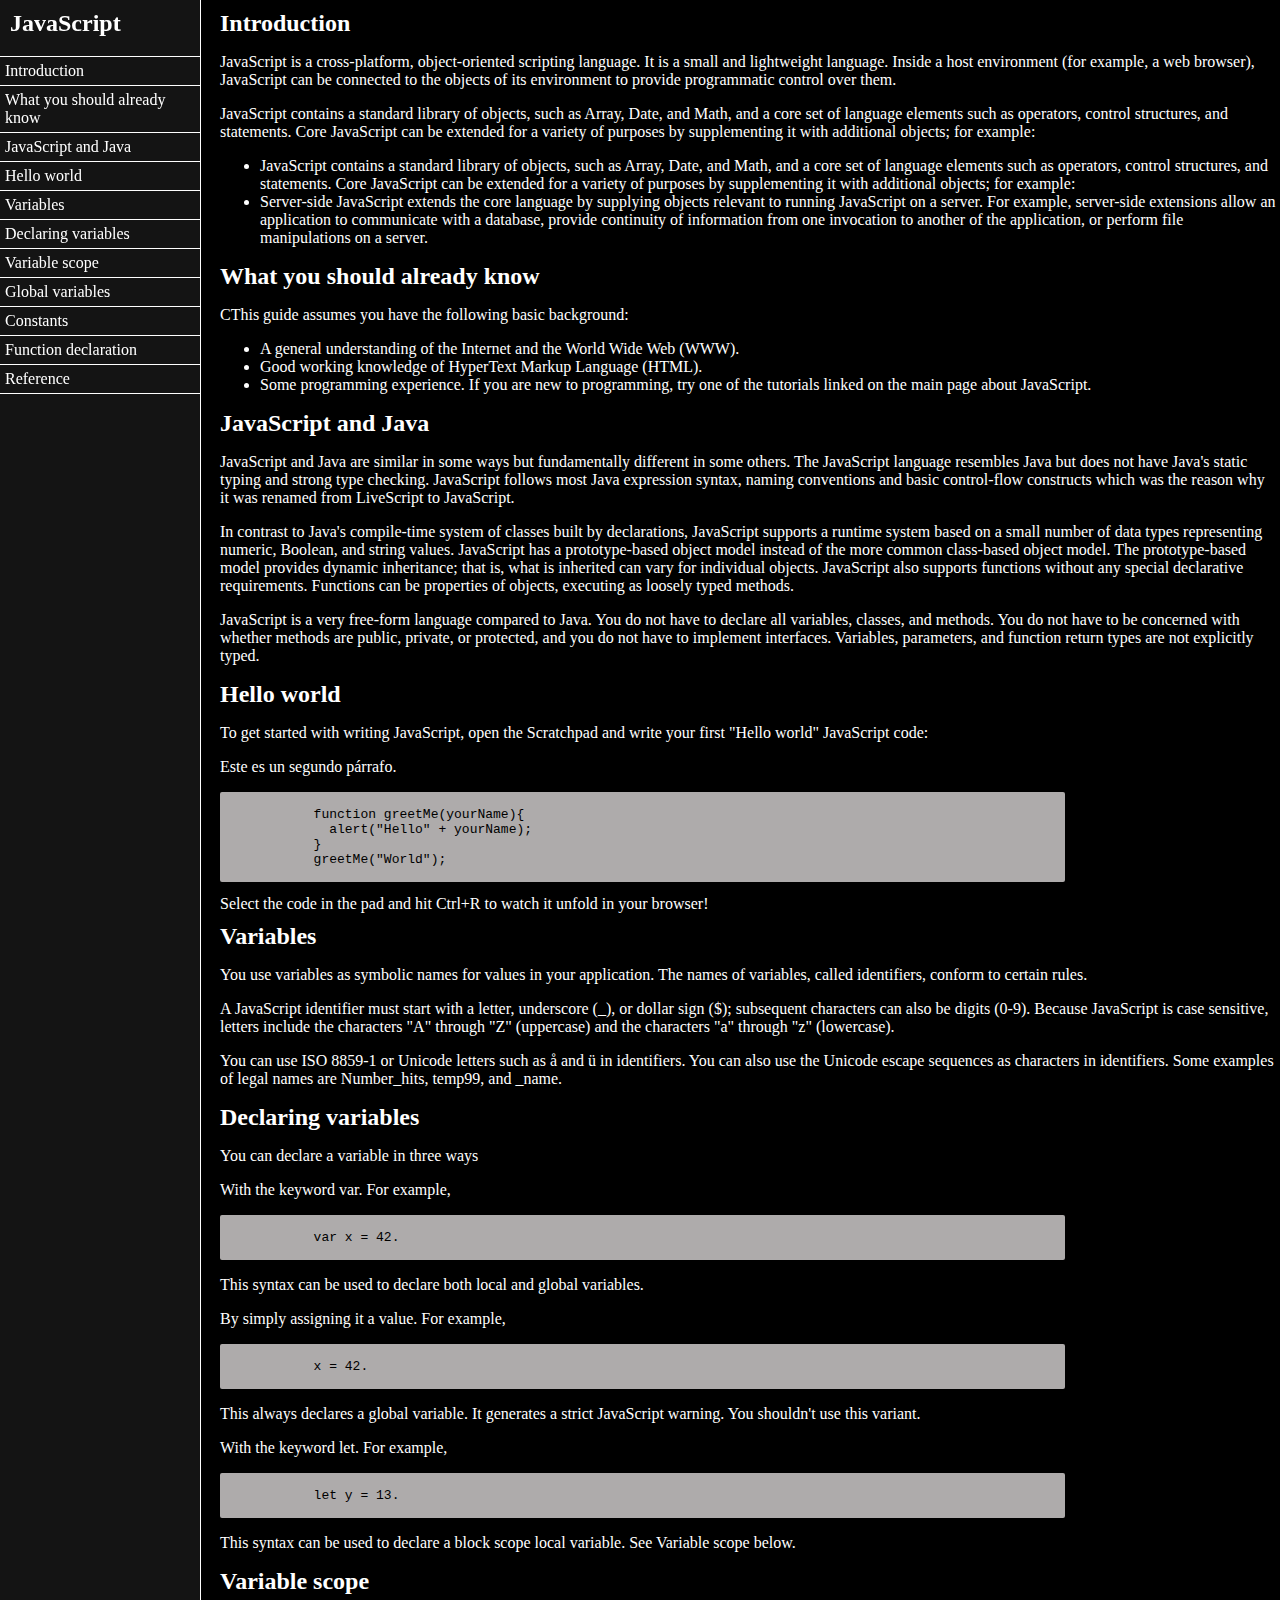
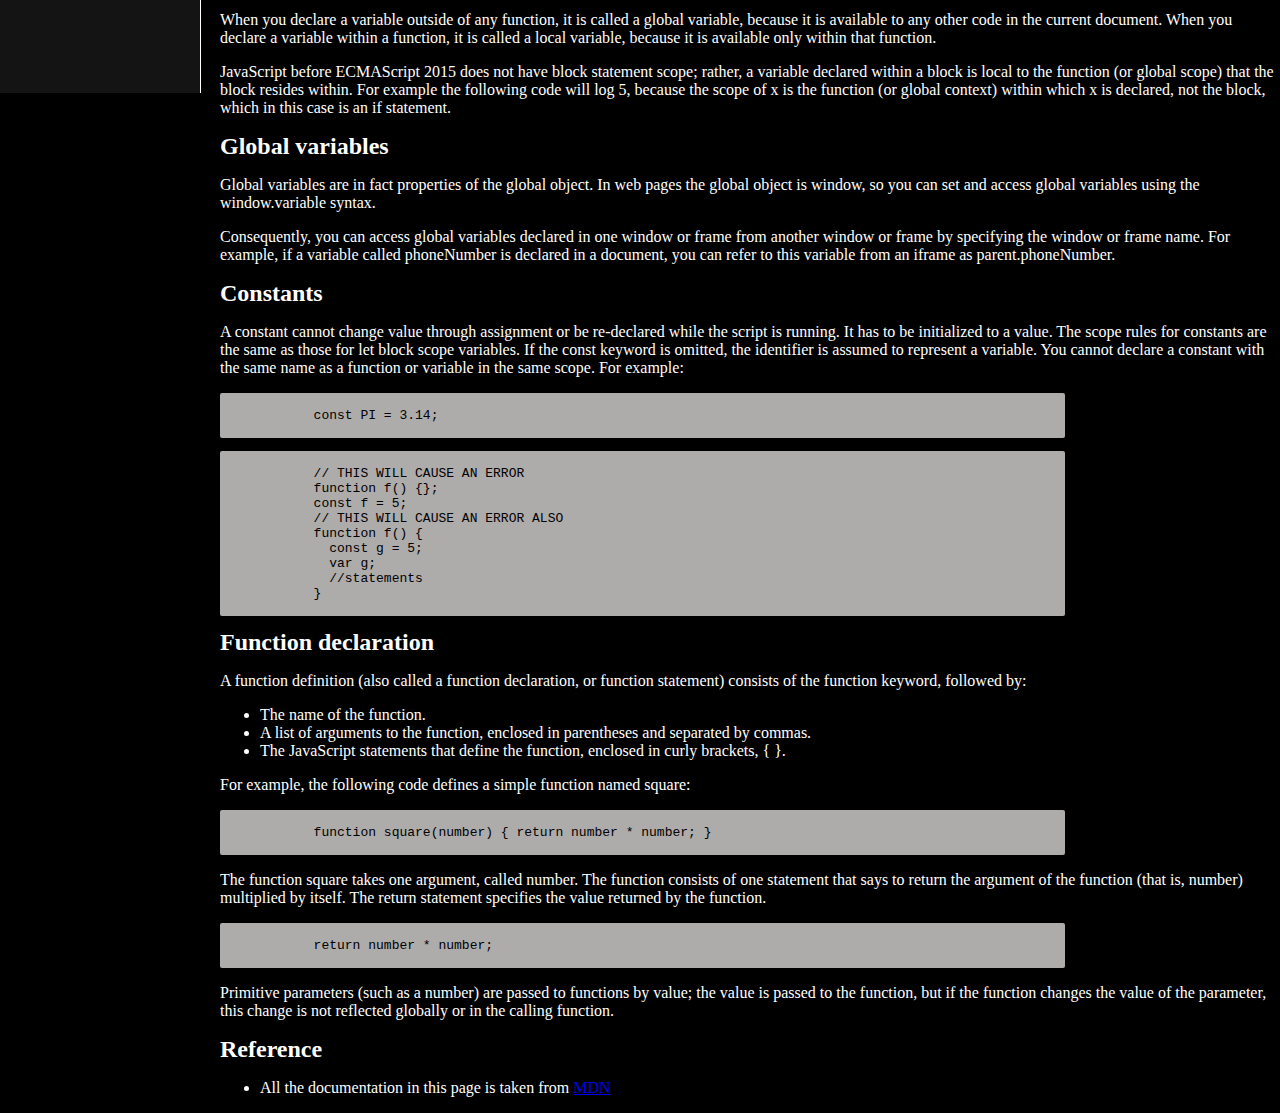
<file: Documentación tecnica FreeCodeCamp/index.html>
<!DOCTYPE html>
<html lang="en">
  <head>
    <meta charset="UTF-8" />
    <meta name="viewport" content="width=device-width, initial-scale=1.0" />
    <link rel="stylesheet" href="./styles.css" />
    <title>Documentacion</title>
  </head>
  <body>
    <nav id="navbar">
      <header id="title-nav">JavaScript</header>
      <ul id="navbar-ul">
        <a class="nav-link1" href="#Introduction">Introduction</a>
        <a class="nav-link" href="#What you should already know">What you should already know</a>
        <a class="nav-link" href="#JavaScript and Java">JavaScript and Java</a>
        <a class="nav-link" href="#Hello world">Hello world</a>
        <a class="nav-link" href="#Variables">Variables</a>
        <a class="nav-link" href="#Declaring variables">Declaring variables</a>
        <a class="nav-link" href="#Variable scope">Variable scope</a>
        <a class="nav-link" href="#Global variables">Global variables</a>
        <a class="nav-link" href="#Constants">Constants</a>
        <a class="nav-link" href="#Function declaration">Function declaration</a>
        <a class="nav-link" href="#Reference">Reference</a>
      </ul>
    </nav>

    <main id="main-doc">
      <section id="Introduction" class="main-section">
        <header>Introduction</header>
        <p>
          JavaScript is a cross-platform, object-oriented scripting language. It
          is a small and lightweight language. Inside a host environment (for
          example, a web browser), JavaScript can be connected to the objects of
          its environment to provide programmatic control over them.
        </p>
        <p>
          JavaScript contains a standard library of objects, such as Array,
          Date, and Math, and a core set of language elements such as operators,
          control structures, and statements. Core JavaScript can be extended
          for a variety of purposes by supplementing it with additional objects;
          for example:
        </p>
        <ul>
          <li>
            JavaScript contains a standard library of objects, such as Array,
            Date, and Math, and a core set of language elements such as
            operators, control structures, and statements. Core JavaScript can
            be extended for a variety of purposes by supplementing it with
            additional objects; for example:
          </li>
          <li>
            Server-side JavaScript extends the core language by supplying
            objects relevant to running JavaScript on a server. For example,
            server-side extensions allow an application to communicate with a
            database, provide continuity of information from one invocation to
            another of the application, or perform file manipulations on a
            server.
          </li>
        </ul>
      </section>

      <section id="What you should already know" class="main-section">
        <header>What you should already know</header>
        <p>CThis guide assumes you have the following basic background:</p>
        <ul>
          <li>
            A general understanding of the Internet and the World Wide Web
            (WWW).
          </li>
          <li>Good working knowledge of HyperText Markup Language (HTML).</li>
          <li>
            Some programming experience. If you are new to programming, try one
            of the tutorials linked on the main page about JavaScript.
          </li>
        </ul>
      </section>

      <section id="JavaScript and Java" class="main-section">
        <header>JavaScript and Java</header>
        <p>
          JavaScript and Java are similar in some ways but fundamentally
          different in some others. The JavaScript language resembles Java but
          does not have Java's static typing and strong type checking.
          JavaScript follows most Java expression syntax, naming conventions and
          basic control-flow constructs which was the reason why it was renamed
          from LiveScript to JavaScript.
        </p>
        <p>
          In contrast to Java's compile-time system of classes built by
          declarations, JavaScript supports a runtime system based on a small
          number of data types representing numeric, Boolean, and string values.
          JavaScript has a prototype-based object model instead of the more
          common class-based object model. The prototype-based model provides
          dynamic inheritance; that is, what is inherited can vary for
          individual objects. JavaScript also supports functions without any
          special declarative requirements. Functions can be properties of
          objects, executing as loosely typed methods.
        </p>
        <p>
          JavaScript is a very free-form language compared to Java. You do not
          have to declare all variables, classes, and methods. You do not have
          to be concerned with whether methods are public, private, or
          protected, and you do not have to implement interfaces. Variables,
          parameters, and function return types are not explicitly typed.
        </p>
      </section>

      <section id="Hello world" class="main-section">
        <header>Hello world</header>
        <p>
          To get started with writing JavaScript, open the Scratchpad and write
          your first "Hello world" JavaScript code:
        </p>
        <p>Este es un segundo párrafo.</p>
        <pre>
          <code>
            function greetMe(yourName){
              alert("Hello" + yourName);
            }
            greetMe("World");
          </code>
        </pre>
        Select the code in the pad and hit Ctrl+R to watch it unfold in your
        browser!
      </section>

      <section id="Variables" class="main-section">
        <header>Variables</header>
        <p>
          You use variables as symbolic names for values in your application.
          The names of variables, called identifiers, conform to certain rules.
        </p>
        <p>
          A JavaScript identifier must start with a letter, underscore (_), or
          dollar sign ($); subsequent characters can also be digits (0-9).
          Because JavaScript is case sensitive, letters include the characters
          "A" through "Z" (uppercase) and the characters "a" through "z"
          (lowercase).
        </p>
        <p>
          You can use ISO 8859-1 or Unicode letters such as å and ü in
          identifiers. You can also use the Unicode escape sequences as
          characters in identifiers. Some examples of legal names are
          Number_hits, temp99, and _name.
        </p>
      </section>

      <section id="Declaring variables" class="main-section">
        <header>Declaring variables</header>
        <p>You can declare a variable in three ways</p>
        <p>With the keyword var. For example,</p>
        <pre>
          <code>
            var x = 42.
          </code>
        </pre>
        <p>
          This syntax can be used to declare both local and global variables.
        </p>
        <p>By simply assigning it a value. For example,</p>
        <pre>
          <code>
            x = 42.
          </code>
        </pre>
        <p>
          This always declares a global variable. It generates a strict
          JavaScript warning. You shouldn't use this variant.
        </p>
        <p>With the keyword let. For example,</p>
        <pre>
          <code>
            let y = 13.
          </code>
        </pre>
        <p>
          This syntax can be used to declare a block scope local variable. See
          Variable scope below.
        </p>
      </section>

      <section id="Variable scope" class="main-section">
        <header>Variable scope</header>
        <p>
          When you declare a variable outside of any function, it is called a
          global variable, because it is available to any other code in the
          current document. When you declare a variable within a function, it is
          called a local variable, because it is available only within that
          function.
        </p>
        <p>
          JavaScript before ECMAScript 2015 does not have block statement scope;
          rather, a variable declared within a block is local to the function
          (or global scope) that the block resides within. For example the
          following code will log 5, because the scope of x is the function (or
          global context) within which x is declared, not the block, which in
          this case is an if statement.
        </p>
      </section>

      <section id="Global variables" class="main-section">
        <header>Global variables</header>
        <p>
          Global variables are in fact properties of the global object. In web
          pages the global object is window, so you can set and access global
          variables using the window.variable syntax.
        </p>
        <p>
          Consequently, you can access global variables declared in one window
          or frame from another window or frame by specifying the window or
          frame name. For example, if a variable called phoneNumber is declared
          in a document, you can refer to this variable from an iframe as
          parent.phoneNumber.
        </p>
      </section>

      <section id="Constants" class="main-section">
        <header>Constants</header>
        <p>
          A constant cannot change value through assignment or be re-declared
          while the script is running. It has to be initialized to a value. The
          scope rules for constants are the same as those for let block scope
          variables. If the const keyword is omitted, the identifier is assumed
          to represent a variable. You cannot declare a constant with the same
          name as a function or variable in the same scope. For example:
        </p>
        <pre>
          <code>
            const PI = 3.14;
          </code>
        </pre>
        <pre>
          <code>
            // THIS WILL CAUSE AN ERROR
            function f() {};
            const f = 5;
            // THIS WILL CAUSE AN ERROR ALSO
            function f() {
              const g = 5;
              var g;
              //statements
            }
          </code>
        </pre>
      </section>

      <section id="Function declaration" class="main-section">
        <header>Function declaration</header>
        <p>
          A function definition (also called a function declaration, or function statement) consists of the function keyword, followed by:
        </p>
        <ul>
          <li>The name of the function.</li>
          <li>A list of arguments to the function, enclosed in parentheses and separated by commas.</li>
          <li>The JavaScript statements that define the function, enclosed in curly brackets, { }.</li>
        </ul>
        <p>For example, the following code defines a simple function named square:</p>
        <pre>
          <code>
            function square(number) { return number * number; }
          </code>
        </pre>
        <p>The function square takes one argument, called number. The function consists of one statement that says to return the argument of the function (that is, number) multiplied by itself. The return statement specifies the value returned by the function.</p>
        <pre>
          <code>
            return number * number;
          </code>
        </pre>
        <p>
          Primitive parameters (such as a number) are passed to functions by value; the value is passed to the function, but if the function changes the value of the parameter, this change is not reflected globally or in the calling function.
        </p>
      </section>

      <section id="Reference" class="main-section">
        <header>Reference</header>
        <ul>
          <li>All the documentation in this page is taken from <a href="https://developer.mozilla.org/en-US/docs/Web/JavaScript/Guide" id="MDN">MDN</a></li>
        </ul>
      </section>
    </main>
  </body>
</html>
</file>
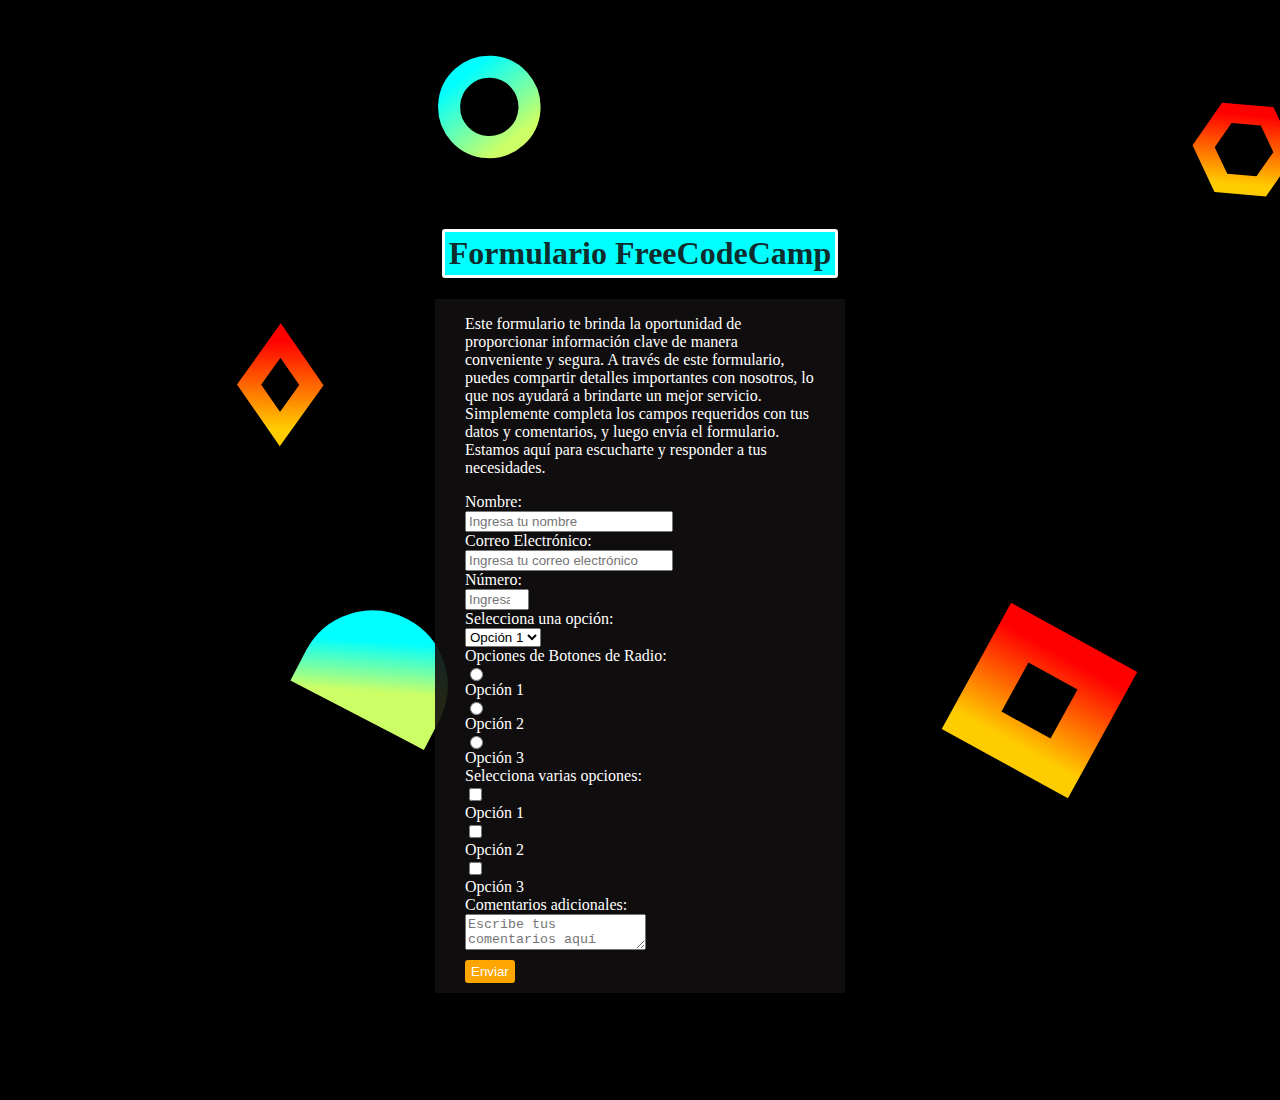
<file: Formulario FreeCodeCamp/index.html>
<!DOCTYPE html>
<html lang="en">
  <head>
    <meta charset="UTF-8" />
    <meta name="viewport" content="width=device-width, initial-scale=1.0" />
    <title>Formulario FreeCodeCamp</title>
  </head>
  <body>
    <h1 id="title">Formulario FreeCodeCamp</h1>
    <form
      id="survey-form"
      action="tu_archivo_de_procesamiento.php"
      method="POST"
    >
      <link rel="stylesheet" href="./styles.css" />
      <p id="description">Este formulario te brinda la oportunidad de proporcionar información clave de manera conveniente y segura. A través de este formulario, puedes compartir detalles importantes con nosotros, lo que nos ayudará a brindarte un mejor servicio. Simplemente completa los campos requeridos con tus datos y comentarios, y luego envía el formulario. Estamos aquí para escucharte y responder a tus necesidades.</p>
      <label for="name" id="name-label">Nombre:</label>
      <input
        type="text"
        id="name"
        name="name"
        required
        placeholder="Ingresa tu nombre"
      />

      <label for="email" id="email-label">Correo Electrónico:</label>
      <input
        type="email"
        id="email"
        name="email"
        required
        placeholder="Ingresa tu correo electrónico"
      />

      <label for="number" id="number-label">Número:</label>
      <input
        type="number"
        id="number"
        name="number"
        min="1"
        max="100"
        required
        placeholder="Ingresa un número válido"
      />

      <label for="dropdown">Selecciona una opción:</label>
      <select id="dropdown" name="dropdown">
        <option value="opcion1">Opción 1</option>
        <option value="opcion2">Opción 2</option>
        <option value="opcion3">Opción 3</option>
      </select>

      <label>Opciones de Botones de Radio:</label>
      <input type="radio" name="radio-group" value="opcion1" /> Opción 1
      <input type="radio" name="radio-group" value="opcion2" /> Opción 2
      <input type="radio" name="radio-group" value="opcion3" /> Opción 3

      <label>Selecciona varias opciones:</label>
      <input type="checkbox" name="checkbox-group" value="opcion1" /> Opción 1
      <input type="checkbox" name="checkbox-group" value="opcion2" /> Opción 2
      <input type="checkbox" name="checkbox-group" value="opcion3" /> Opción 3

      <label for="comments">Comentarios adicionales:</label>
      <textarea
        id="comments"
        name="comments"
        placeholder="Escribe tus comentarios aquí"
      ></textarea>

      <button type="submit" id="submit">Enviar</button>
    </form>
  </body>
</html>
</file>
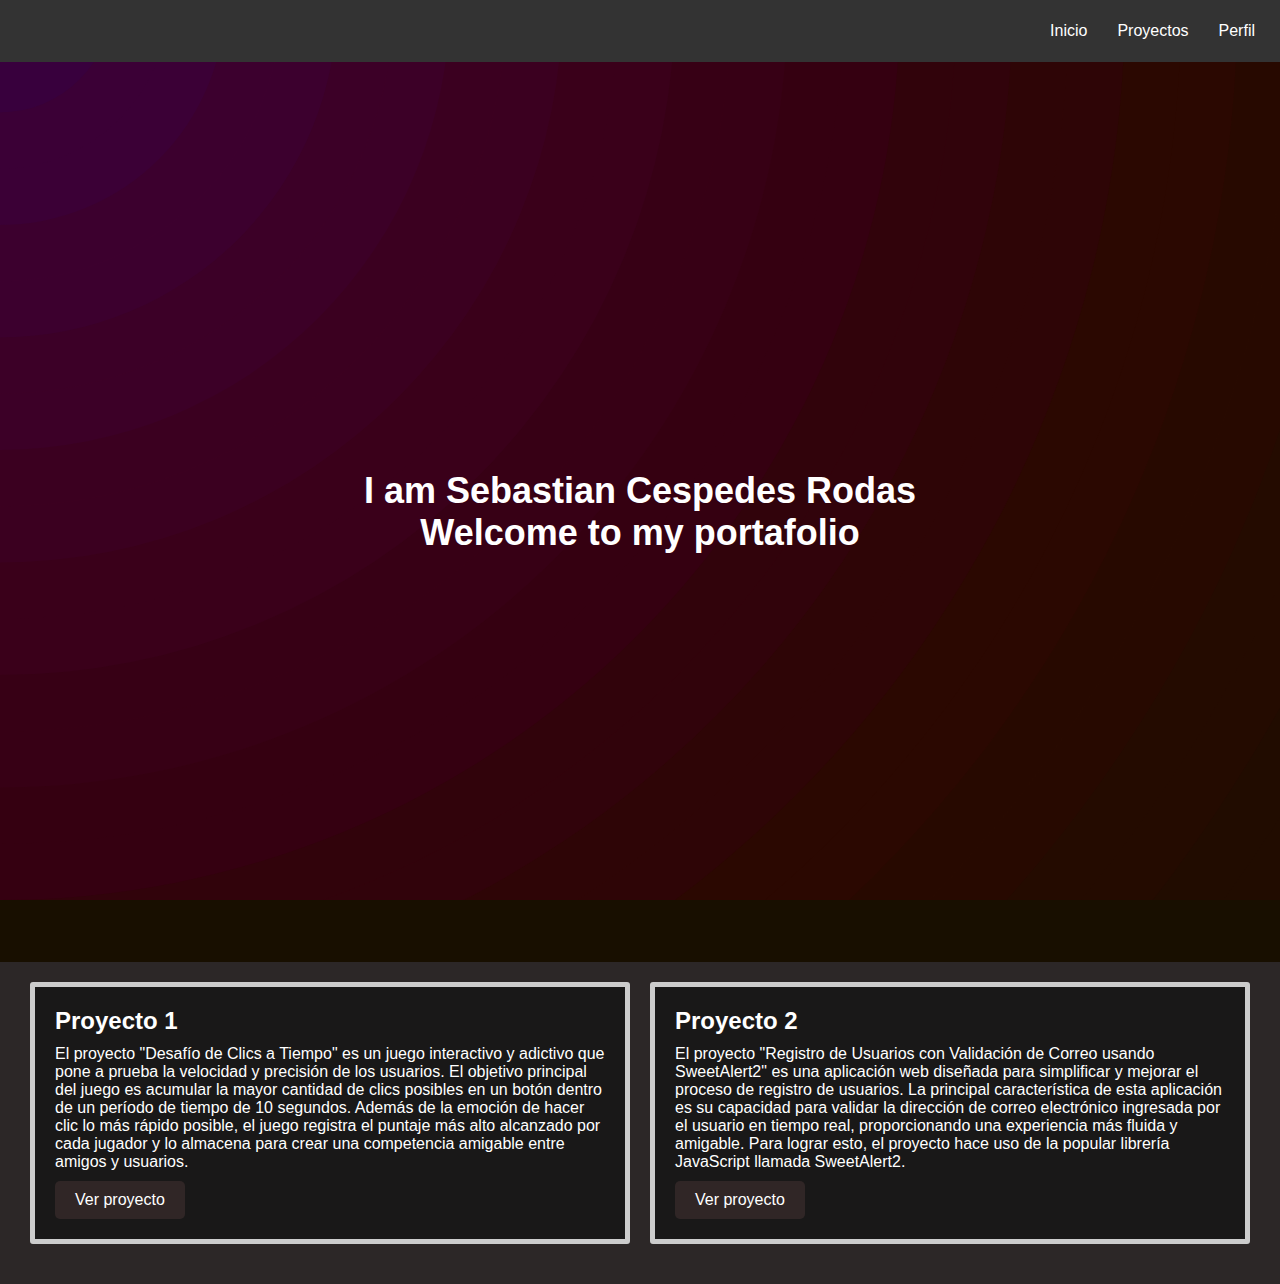
<file: Portafolio FreeCodeCamp/index.html>
<!DOCTYPE html>
<html lang="en">
  <head>
    <meta charset="UTF-8" />
    <meta name="viewport" content="width=device-width, initial-scale=1.0" />
    <link rel="stylesheet" href="./index.css" />
    <title>Portafolio Vanillajs</title>
  </head>
  <body>

    <header id="navbar">
      <nav>
        <ul>
          <li><a href="#welcome-section">Inicio</a></li>
          <li><a href="#projects">Proyectos</a></li>
          <li>
            <a
              id="profile-link"
              href="https://github.com/SebastianINF"
              target="_blank"
              >Perfil</a
            >
          </li>
        </ul>
      </nav>
    </header>
    
      <section id="welcome-section">
        <h1>I am Sebastian Cespedes Rodas</h1>
        <h1>Welcome to my portafolio</h1>
      </section>
    </svg>

    <section id="projects">
      <div class="project-tile">
        <h2>Proyecto 1</h2>
        <p>El proyecto "Desafío de Clics a Tiempo" es un juego interactivo y adictivo que pone a prueba la velocidad y precisión de los usuarios. El objetivo principal del juego es acumular la mayor cantidad de clics posibles en un botón dentro de un período de tiempo de 10 segundos. Además de la emoción de hacer clic lo más rápido posible, el juego registra el puntaje más alto alcanzado por cada jugador y lo almacena para crear una competencia amigable entre amigos y usuarios.</p>
        <a href="./boton.html">Ver proyecto</a>
      </div>

      <div class="project-tile">
        <h2>Proyecto 2</h2>
        <p>El proyecto "Registro de Usuarios con Validación de Correo usando SweetAlert2" es una aplicación web diseñada para simplificar y mejorar el proceso de registro de usuarios. La principal característica de esta aplicación es su capacidad para validar la dirección de correo electrónico ingresada por el usuario en tiempo real, proporcionando una experiencia más fluida y amigable. Para lograr esto, el proyecto hace uso de la popular librería JavaScript llamada SweetAlert2.</p>
        <a href="./registro portafolio/registro - copia.html">Ver proyecto</a>
      </div>
    </section>

  </body>
</html>
</file>
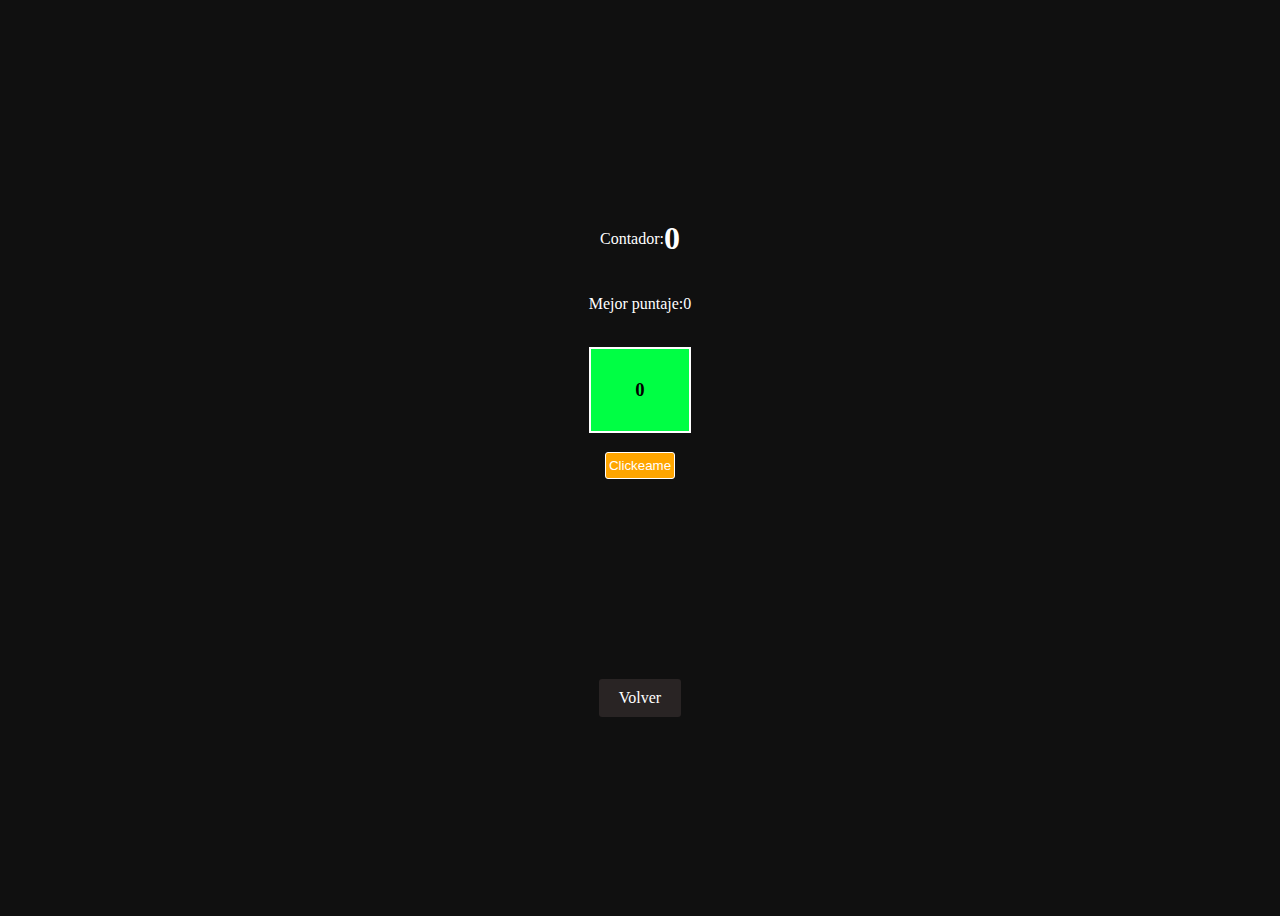
<file: Portafolio FreeCodeCamp/boton.html>
<!DOCTYPE html>
<html lang="en">
  <head>
    <meta charset="UTF-8" />
    <meta name="viewport" content="width=device-width, initial-scale=1.0" />
    <title>BotonVanilla</title>
    <style>
      body {
        display: flex;
        flex-direction: column;
        justify-content: center;
        align-items: center;
        height: 100vh;
        background-color: #101010;
      }

      #container-counter {
        display: flex;
        align-items: center;
        justify-content: center;
        color: white;
      }
      #container-puntaje {
        display: flex;
        align-items: center;
        color: white;
      }
      #main {
        text-align: center;
      }

      section {
        text-align: center;
      }
      h3 {
        background-color: rgb(0, 255, 68);
        color: black;
        padding: 30px 40px;
        border: 2px solid white;
      }

      button {
        background-color: orange;
        color: white;
        padding: 5px 3px;
        border: 1px solid white;
        border-radius: 3px;
      }

      button:hover {
        background-color: blueviolet;
      }

      a {
        text-decoration: none;
        color: white;
      }
      #boton-volver {
        padding: 10px 20px;
        border-radius: 3px;
        border: none;
        cursor: pointer;
        background-color: rgb(41, 36, 36);
        color: white;
        text-decoration: solid;
        margin-top: 200px;
      }

      #boton-volver:hover {
        background-color: rgb(112, 110, 110);
      }

      #boton-volver:hover a {
        color: black;
      }
    </style>
  </head>
  <body>
    <div id="main">
      <div id="container-counter">
        <span>Contador:</span>
        <h1 id="counter">0</h1>
      </div>

      <section>
        <div id="container-puntaje">
          <p>Mejor puntaje:</p>
          <span id="puntaje">0</span>
        </div>
        <h3></h3>
        <button>Clickeame</button>
      </section>
    </div>
    <a id="boton-volver" href="/index.html">Volver</a>
    <script>
      const counterElement = document.getElementById('counter')
      let count = 0
      function updateCounter() {
        let puntajeMax
        if (count < 9) {
          count++
          counterElement.textContent = count
        } else {
          count = 0
          counterElement.textContent = count
          puntajeMax = document.querySelector('h3').textContent
          document.getElementById('puntaje').textContent = puntajeMax
          document.querySelector('h3').textContent = 0
        }
      }
      setInterval(updateCounter, 1000)

      let button = document.querySelector('button')
      let h3 = document.querySelector('h3')
      h3.textContent = 0
      button.addEventListener('click', e => {
        h3.textContent = Number(h3.textContent) + 1
        contadorh3++
      })
    </script>
  </body>
</html>
</file>
<file: Documentación tecnica FreeCodeCamp/styles.css>
body {
  padding: 0;
  margin: 0;
  box-sizing: border-box;
  display: flex;
  justify-items: center;
  position: relative;
  width: 100%;
  background-color: #000;
  color: white;
  font-family: Cambria, Cochin, Georgia, Times, 'Times New Roman', serif;
}
html {
  padding: 0;
  margin: 0;
  box-sizing: border-box;
  width: 100%;
}
::selection {
  background-color: rgb(
    181,
    5,
    181
  ); /* Cambia el color de fondo de la selección a violeta */
  color: white; /* Cambia el color del texto seleccionado a blanco */
}

#navbar {
  flex: 1;
  position: fixed;
  width: 200px;
  padding-bottom: 100%;
  background-color: rgb(66, 66, 66, 0.3);
  border-right: 1px solid white;
}

#title-nav {
  width: 100%;
  margin: 10px 0 10px 10px;
  overflow: hidden;
}

#main-doc {
  flex: 2;
  margin: 0 4px 0 220px;
}

#navbar-ul {
  width: 100%;
  list-style: none;
  padding: 3px 0;
  display: flex;
  flex-direction: column;
  justify-content: center;
  user-select: none;
}

.nav-link1 {
  border-top: 1px solid white;
  border-bottom: 1px solid white;
  padding: 5px;
  text-decoration: none;
  color: white;
}

.nav-link1:hover {
  background-color: yellow;
  color: black;
}

.nav-link {
  border-bottom: 1px solid white; /* Borde de 1 píxel de grosor en cada fila */
  padding: 5px; /* Espacio interno alrededor del texto */
  text-decoration: none;
  color: white;
}

.nav-link:hover {
  background-color: yellow;
  color: black;
}

header {
  font: bold 24px white;
  margin: 10px 0;
}

pre {
  display: flex;
  align-items: center;
  border-radius: 2px;
  background-color: rgb(174, 171, 171);
  color: black;
  width: 80%;
}
code{

  width: 100%;
}
#MDN:hover {
  color: white;
}

/* Ejecuta el CSS en pantallas cuyo ancho tenga como mínimo 768px */
/* Es decir, lo ejecuta a partir de 768px en adelante */
@media screen and (max-width: 524px) {
  #navbar {
    width: 100%; /* Asegúrate de que el menú ocupe el 100% del ancho */
    position: static; /* Elimina la posición fija en pantallas pequeñas */
    padding: 0;
    margin: 0 auto;
    padding: 0 5%;
    padding-bottom: 0;
    border-right: none;
  }

 
  #main-doc {
    margin: 0 3px 0 4px;
    padding-left: 30px;
    width: auto;
  }
  /* Configura la dirección de flexbox a columna en pantallas pequeñas */
  body {
    flex-direction: column;
  }
  code {
    text-align: start;
    padding-left: 0;
    overflow-x: scroll;
    padding-right: 5px;
  }
}
</file>
<file: Formulario FreeCodeCamp/styles.css>
body {
  padding: 0;
  margin: 0;
  box-sizing: border-box;
  height: 100vh;
  display: flex;
  flex-direction: column;
  color: white;
  justify-content: center;
  align-items: center;
  background-color: #000000;
  background-image: url("data:image/svg+xml,%3Csvg xmlns='http://www.w3.org/2000/svg' viewBox='0 0 1600 900'%3E%3Cdefs%3E%3ClinearGradient id='a' x1='0' x2='0' y1='1' y2='0' gradientTransform='rotate(139,0.5,0.5)'%3E%3Cstop offset='0' stop-color='%230FF'/%3E%3Cstop offset='1' stop-color='%23CF6'/%3E%3C/linearGradient%3E%3ClinearGradient id='b' x1='0' x2='0' y1='0' y2='1' gradientTransform='rotate(360,0.5,0.5)'%3E%3Cstop offset='0' stop-color='%23F00'/%3E%3Cstop offset='1' stop-color='%23FC0'/%3E%3C/linearGradient%3E%3C/defs%3E%3Cg fill='%23FFF' fill-opacity='0' stroke-miterlimit='10'%3E%3Cg stroke='url(%23a)' stroke-width='66'%3E%3Cpath transform='translate(-31.15 3.2) rotate(0.9500000000000002 1409 581) scale(0.9936849999999999)' d='M1409 581 1450.35 511 1490 581z'/%3E%3Ccircle stroke-width='22' transform='translate(-32.5 22) rotate(3.1 800 450) scale(1.004976)' cx='500' cy='100' r='40'/%3E%3Cpath transform='translate(8.6 -34.5) rotate(27.5 401 736) scale(1.004976)' d='M400.86 735.5h-83.73c0-23.12 18.74-41.87 41.87-41.87S400.86 712.38 400.86 735.5z'/%3E%3C/g%3E%3Cg stroke='url(%23b)' stroke-width='20'%3E%3Cpath transform='translate(132 -1.7999999999999998) rotate(0.44999999999999996 150 345) scale(0.9918949999999999)' d='M149.8 345.2 118.4 389.8 149.8 434.4 181.2 389.8z'/%3E%3Crect stroke-width='44' transform='translate(-49.5 -58.5) rotate(28.8 1089 759)' x='1039' y='709' width='100' height='100'/%3E%3Cpath transform='translate(-92.8 27.2) rotate(4.8 1400 132) scale(0.965)' d='M1426.8 132.4 1405.7 168.8 1363.7 168.8 1342.7 132.4 1363.7 96 1405.7 96z'/%3E%3C/g%3E%3C/g%3E%3C/svg%3E");
  background-attachment: fixed;
  background-size: cover;
  padding-top: 600px;
  min-height: 1100px;
  overflow-y: scroll; /* Agrega una barra de desplazamiento vertical si es necesario */
}
h1{
  background-color: aqua;
  border: solid white ;
  border-radius: 3px;
  padding: 3px 4px;
  color: rgb(17, 14, 14, 0.9);
}
#survey-form{
  background-color: rgb(17, 14, 14, 0.9);
  color: white;
  display: flex;
  flex-direction: column;
  align-items: center;
  justify-content: center;
  min-width: 300px;
  padding: 0 30px;
  align-items: flex-start;
  margin-bottom: 500px;
}

#description {
  width: 350px;
}

input[type="text"], input[type="email"]{
  width: 200px;
}

button{
  cursor: pointer;
  border: none;
  padding: 4px 6px;
  color: white;
  background-color: orange;
  border-radius: 3px;
  margin: 10px 0;
}

button:hover{
  background-color: lime;
  color: black;
}
</file>
<file: Portafolio FreeCodeCamp/index.css>
/* Estilos generales para dispositivos grandes */
body {
  font-family: Arial, sans-serif;
  margin: 0;
  padding: 0;
  min-width: 383px;
  background-color: #180f00;
  background-image: url("data:image/svg+xml,%3Csvg xmlns='http://www.w3.org/2000/svg' width='100%25' height='100%25' viewBox='0 0 1600 800'%3E%3Cg stroke='%23000000' stroke-width='100' stroke-opacity='0.17' %3E%3Ccircle fill='%23180F00' cx='0' cy='0' r='1800'/%3E%3Ccircle fill='%231c0f00' cx='0' cy='0' r='1700'/%3E%3Ccircle fill='%23201000' cx='0' cy='0' r='1600'/%3E%3Ccircle fill='%23240f00' cx='0' cy='0' r='1500'/%3E%3Ccircle fill='%23280f00' cx='0' cy='0' r='1400'/%3E%3Ccircle fill='%232c0e00' cx='0' cy='0' r='1300'/%3E%3Ccircle fill='%23300c00' cx='0' cy='0' r='1200'/%3E%3Ccircle fill='%23340a02' cx='0' cy='0' r='1100'/%3E%3Ccircle fill='%23380708' cx='0' cy='0' r='1000'/%3E%3Ccircle fill='%233c040e' cx='0' cy='0' r='900'/%3E%3Ccircle fill='%23400115' cx='0' cy='0' r='800'/%3E%3Ccircle fill='%2343001a' cx='0' cy='0' r='700'/%3E%3Ccircle fill='%23460020' cx='0' cy='0' r='600'/%3E%3Ccircle fill='%23480027' cx='0' cy='0' r='500'/%3E%3Ccircle fill='%2349002f' cx='0' cy='0' r='400'/%3E%3Ccircle fill='%23490038' cx='0' cy='0' r='300'/%3E%3Ccircle fill='%23470041' cx='0' cy='0' r='200'/%3E%3Ccircle fill='%2344004A' cx='0' cy='0' r='100'/%3E%3C/g%3E%3C/svg%3E");
  background-attachment: fixed;
  background-size: cover;
}

/* Estilos de la barra de navegación */
#navbar {
  padding: 20px 0;
  background-color: #333;
  color: #fff;
  position: sticky;
  display: flex;
  justify-content: end;
  top: 0;
}

#navbar nav ul {
  list-style: none;
  padding: 0;
  margin: 0;
  display: flex;
  padding-left: 30px;
}

#navbar nav ul li {
  margin-right: 20px;
  transition: 3ms ease;
  padding: 2px 5px;
}

#navbar nav ul li:hover {
  background-color: white;
  border-radius: 3px;
  color: #272525;
  cursor: pointer;
}
#navbar nav ul li a {
  text-decoration: none;
  color: #fff;
}

#navbar nav ul li:hover a {
  color: #333;
}
/* Estilos de la sección de bienvenida */
#welcome-section {
  display: flex;
  flex-direction: column;
  align-items: center;
  justify-content: center;
  height: 100vh;
  color: white;
}

#welcome-section h1 {
  font-size: 36px;
  text-align: center;
  margin: 0;
}

/* Estilos de la sección de proyectos */
#projects {
  display: flex;
  align-items: center;
  justify-content: center;
  background-color: rgb(44, 39, 39);
  padding: 20px;
}

.project-tile {
  background-color: #272525;
  width: 100%;
  color: white;
  padding: 20px;
  margin: 0 10px;
  border: 5px solid #ccc;
  border-radius: 3px;
  margin-bottom: 20px;
}

.project-tile h2 {
  font-size: 24px;
  margin: 0;
}

.project-tile p {
  margin: 10px 0;
}

.project-tile a {
  text-decoration: none;
  background-color: rgb(48, 38, 38);
  color: #fff;
  padding: 10px 20px;
  border-radius: 5px;
  display: inline-block;
}

.project-tile {
  
  background-color: rgb(25, 24, 24);
}
.project-tile:hover {
  background-color: #272525;
}
.project-tile a:hover {
  background-color: #3d3d3d;
}

/* Consulta de medios para dispositivos pequeños */
@media (width < 425px) {
  /* Estilos específicos para dispositivos pequeños */
  #navbar {
    justify-content: flex-start;
  }

  #navbar nav ul {
    flex-direction: column;
  }

  #navbar nav ul li {
    margin-right: 0; /* Elimina el margen en dispositivos pequeños */
    margin-bottom: 10px; /* Agrega margen inferior en dispositivos pequeños */
  }
}
</file>
